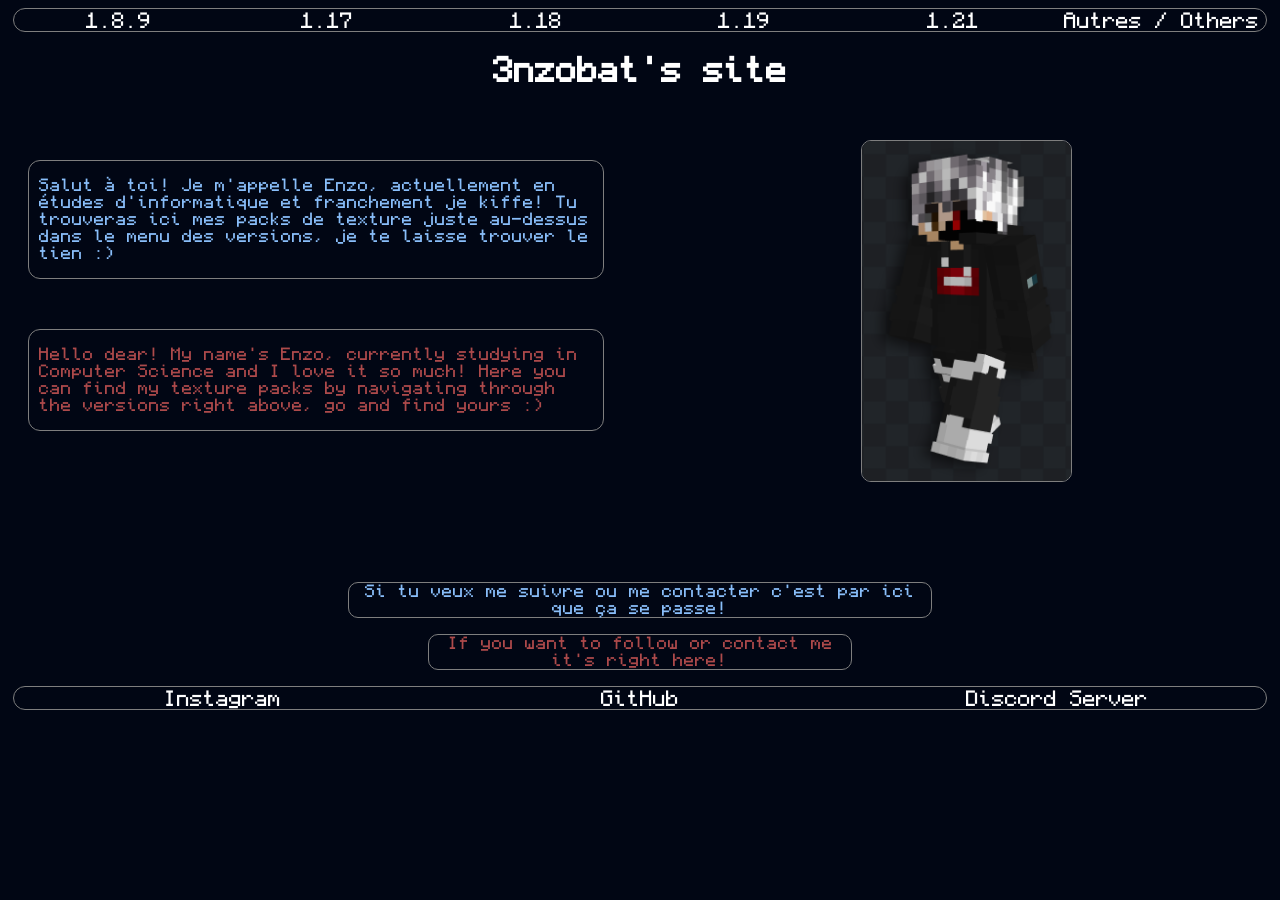
<file: index.html>
<!DOCTYPE html>
<html>
<head>
    <meta charset="utf-8">
    <title>3nzobat's site | Packs de Textures</title>
    <link rel="stylesheet" href="style.css"/>
</head>

<header>
    <nav>
        <a href="huit.html">1.8.9</a>
        <a href="dixsept.html">1.17</a>
        <a href="dixhuit.html">1.18</a>
        <a href="dixneuf.html">1.19</a>
        <a href="vingtetun.html">1.21</a>
        <a href="autres.html">Autres / Others</a>
    </nav>
    <h1 href="index.html">3nzobat's site</h1>
</header>

<body>
    <div id="skin">
        <div id="textes">
        <div id="pfr">
            <p>
                Salut à toi! Je m'appelle Enzo, actuellement en études d'informatique et franchement je kiffe!
                Tu trouveras ici mes packs de texture juste au-dessus dans le menu des versions, je te laisse trouver le tien :)
            </p>
        </div>
        <div id="pen">
            <p>
                Hello dear! My name's Enzo, currently studying in Computer Science and I love it so much! 
                Here you can find my texture packs by navigating through the versions right above, go and find yours :)
            </p>
        </div>
        </div>
        <img src="assets/4snip3nzobat.png" alt="Mon skin (il est beau hein?)">
    </div>
</body>

<footer>
    <div>
        <p class="fr">Si tu veux me suivre ou me contacter c'est par ici que ça se passe!</p>
        <p class="en">If you want to follow or contact me it's right here!</p>
    </div>
    <nav>
        <a href="https://www.instagram.com/3nzbat/" target="_blank">Instagram</a>
        <a href="https://github.com/EnzoF-B" target="_blank">GitHub</a>
        <a href="https://discord.gg/zaVKZTX" target="_blank">Discord Server</a>
    </nav>
</footer>
</html>
</file>
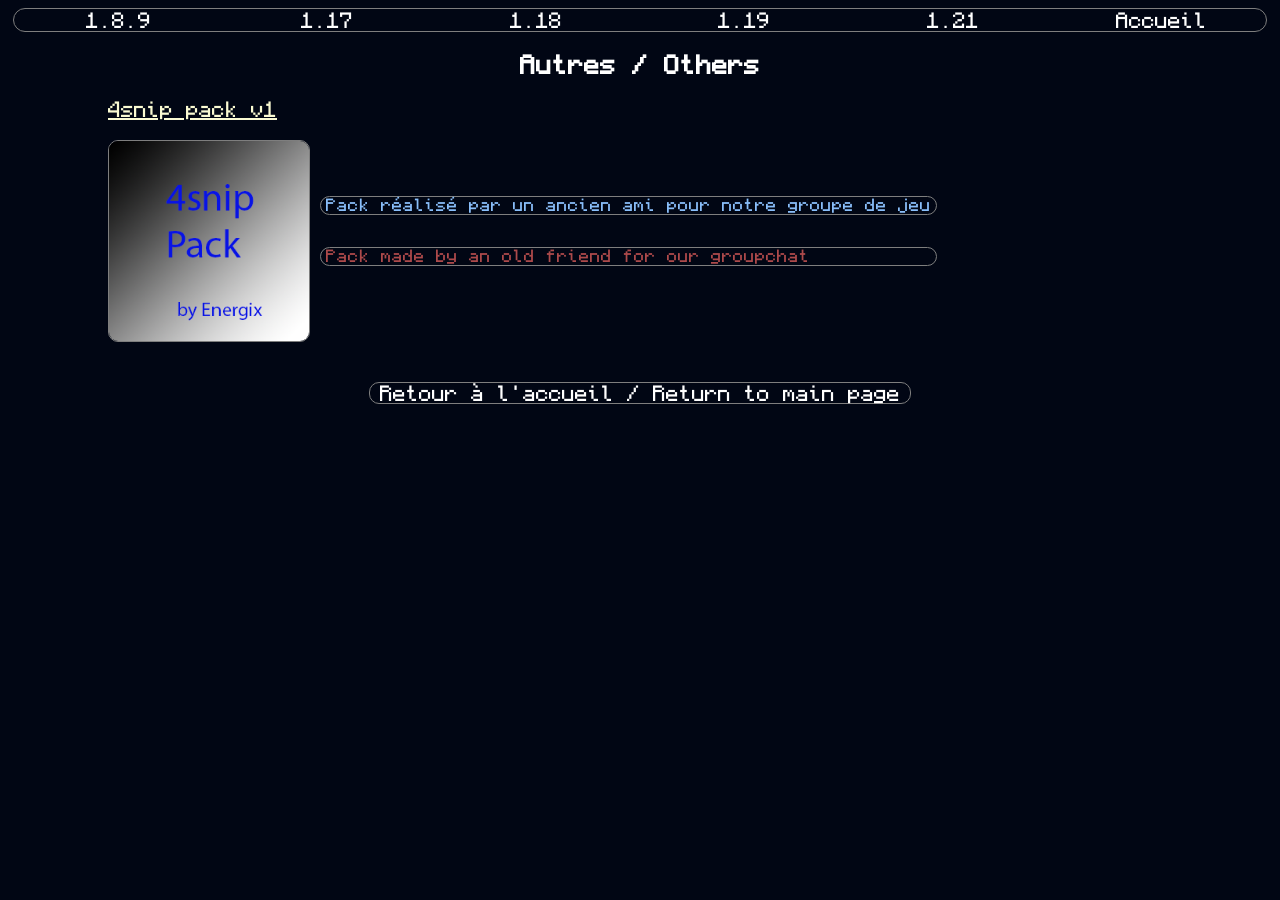
<file: autres.html>
<!DOCTYPE html>
<html>
<head>
    <meta charset="utf-8">
    <title>3nzobat's site | Autres / Others</title>
    <link rel="stylesheet" href="style.css"/>
</head>
<header>
    <nav>
        <a href="huit.html">1.8.9</a>
        <a href="dixsept.html">1.17</a>
        <a href="dixhuit.html">1.18</a>
        <a href="dixneuf.html">1.19</a>
        <a href="vingtetun.html">1.21</a>
        <a href="index.html">Accueil</a>
    </nav>
    <h2>Autres / Others</h2>
</header>

<body>
    <a href="https://www.mediafire.com/file/l1gye85xdmhgt98/c4snip_pack_V1_732x.zip/file" target="_blank" class="pack">4snip pack v1</a>
    <div class="packs">
        <img src="assets/4snip.png" alt="4snip v1 pack.png">
        <div class="ptextes">
        <p class="pafr">Pack réalisé par un ancien ami pour notre groupe de jeu</p>
        <p class="paen">Pack made by an old friend for our groupchat</p>
        </div>
    </div>
</body>

<footer class="verf">
    <a href="index.html">Retour à l'accueil / Return to main page</a>
</footer>
</html>
</file>
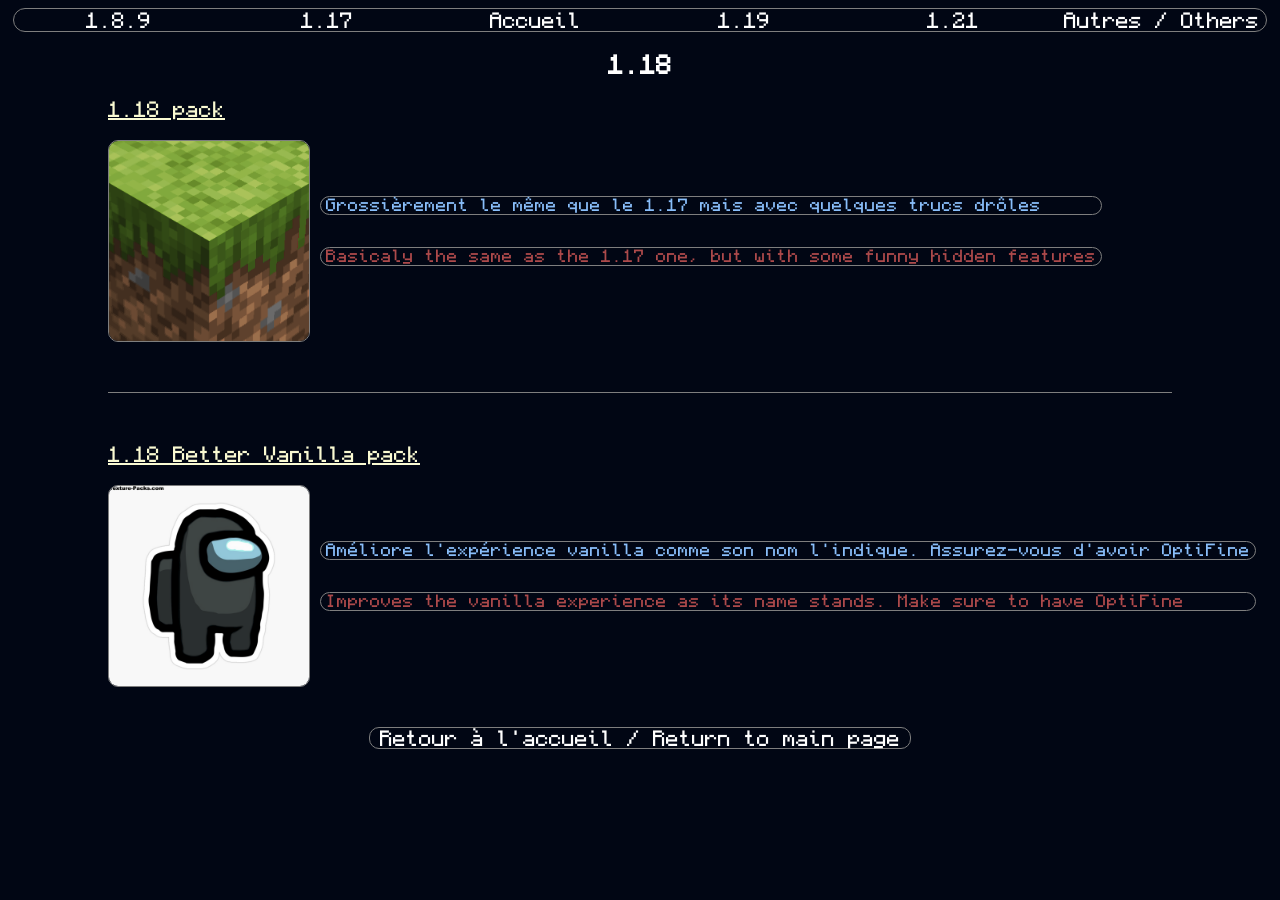
<file: dixhuit.html>
<!DOCTYPE html>
<html>
    <head>
    <meta charset="utf-8">
    <title>3nzobat's site | 1.18</title>
    <link rel="stylesheet" href="style.css"/>
</head>
<header>
    <nav>
        <a href="huit.html">1.8.9</a>
        <a href="dixsept.html">1.17</a>
        <a href="index.html">Accueil</a>
        <a href="dixneuf.html">1.19</a>
        <a href="vingtetun.html">1.21</a>
        <a href="autres.html">Autres / Others</a>
    </nav>
    <h2>1.18</h2>
</header>

<body>
    <a href="https://www.mediafire.com/file/bcc6jt5o3xo61pc/3nzobat%2527s_1.18_pack.zip/file#" target="_blank" class="pack">1.18 pack</a>
    <div class="packs">
        <img src="assets/1.17.png" alt="1.18 pack.png">
        <div class="ptextes">
        <p class="pafr">Grossièrement le même que le 1.17 mais avec quelques trucs drôles</p>
        <p class="paen">Basicaly the same as the 1.17 one, but with some funny hidden features</p>
        </div>
    </div>

    <hr class="separator"/>

    <a href="https://www.mediafire.com/file/5a0i72cym2s69zl/Better_Vanilla_3nzobat.zip/file" target="_blank" class="pack">1.18 Better Vanilla pack</a>
    <div class="packs">
        <img src="assets/sus.png" alt="1.18 Better Vanilla pack.png">
        <div class="ptextes">
        <p class="pafr">Améliore l'expérience vanilla comme son nom l'indique. Assurez-vous d'avoir OptiFine</p>
        <p class="paen">Improves the vanilla experience as its name stands. Make sure to have OptiFine</p>
        </div>
    </div>
</body>

<footer class="verf">
    <a href="index.html">Retour à l'accueil / Return to main page</a>
</footer>
</html>
</file>
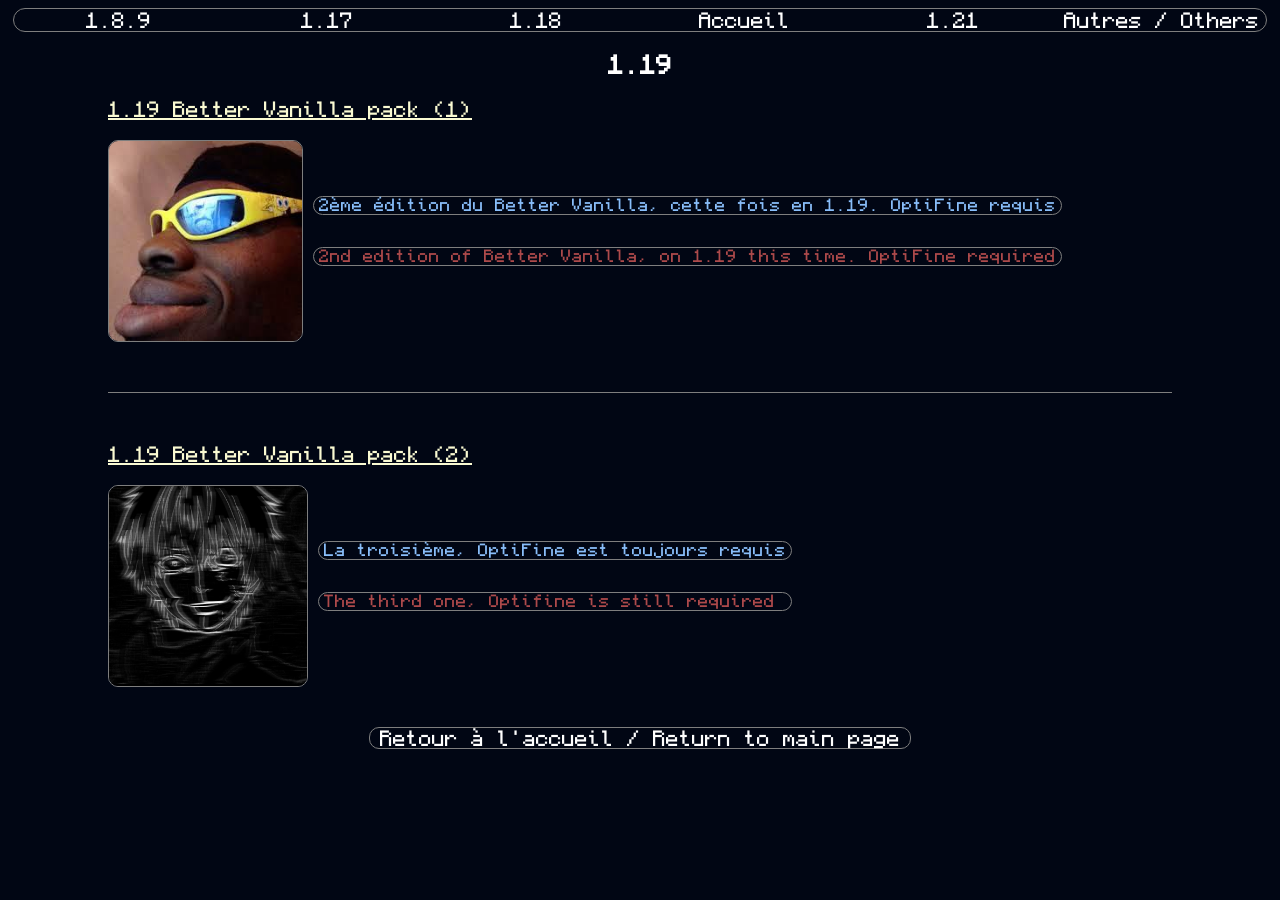
<file: dixneuf.html>
<!DOCTYPE html>
<html>
    <head>
    <meta charset="utf-8">
    <title>3nzobat's site | 1.19</title>
    <link rel="stylesheet" href="style.css"/>
</head>
<header>
    <nav>
        <a href="huit.html">1.8.9</a>
        <a href="dixsept.html">1.17</a>
        <a href="dixhuit.html">1.18</a>
        <a href="index.html">Accueil</a>
        <a href="vingtetun.html">1.21</a>
        <a href="autres.html">Autres / Others</a>
    </nav>
    <h2>1.19</h2>
</header>

    <a href="https://www.mediafire.com/file/43wogcllo7nx07a/3nzobat_1.19_pack.zip/file" target="_blank" class="pack">1.19 Better Vanilla pack (1)</a>
    <div class="packs">
        <img src="assets/BV1.png" alt="BV1 pack.png">
        <div class="ptextes">
        <p class="pafr">2ème édition du Better Vanilla, cette fois en 1.19. OptiFine requis</p>
        <p class="paen">2nd edition of Better Vanilla, on 1.19 this time. OptiFine required</p>
        </div>
    </div>

    <hr class="separator">

    <a href="https://www.mediafire.com/file/ubs6fwpnicpbxzn/3nzobat%2527s_1.19_pack_.zip/file" target="_blank" class="pack">1.19 Better Vanilla pack (2)</a>
    <div class="packs">
        <img src="assets/BV2.png" alt="BV2 pack.png">
        <div class="ptextes">
        <p class="pafr">La troisième, OptiFine est toujours requis</p>
        <p class="paen">The third one, Optifine is still required</p>
        </div>
    </div>

<footer class="verf">
    <a href="index.html">Retour à l'accueil / Return to main page</a>
</footer>
</html>
</file>
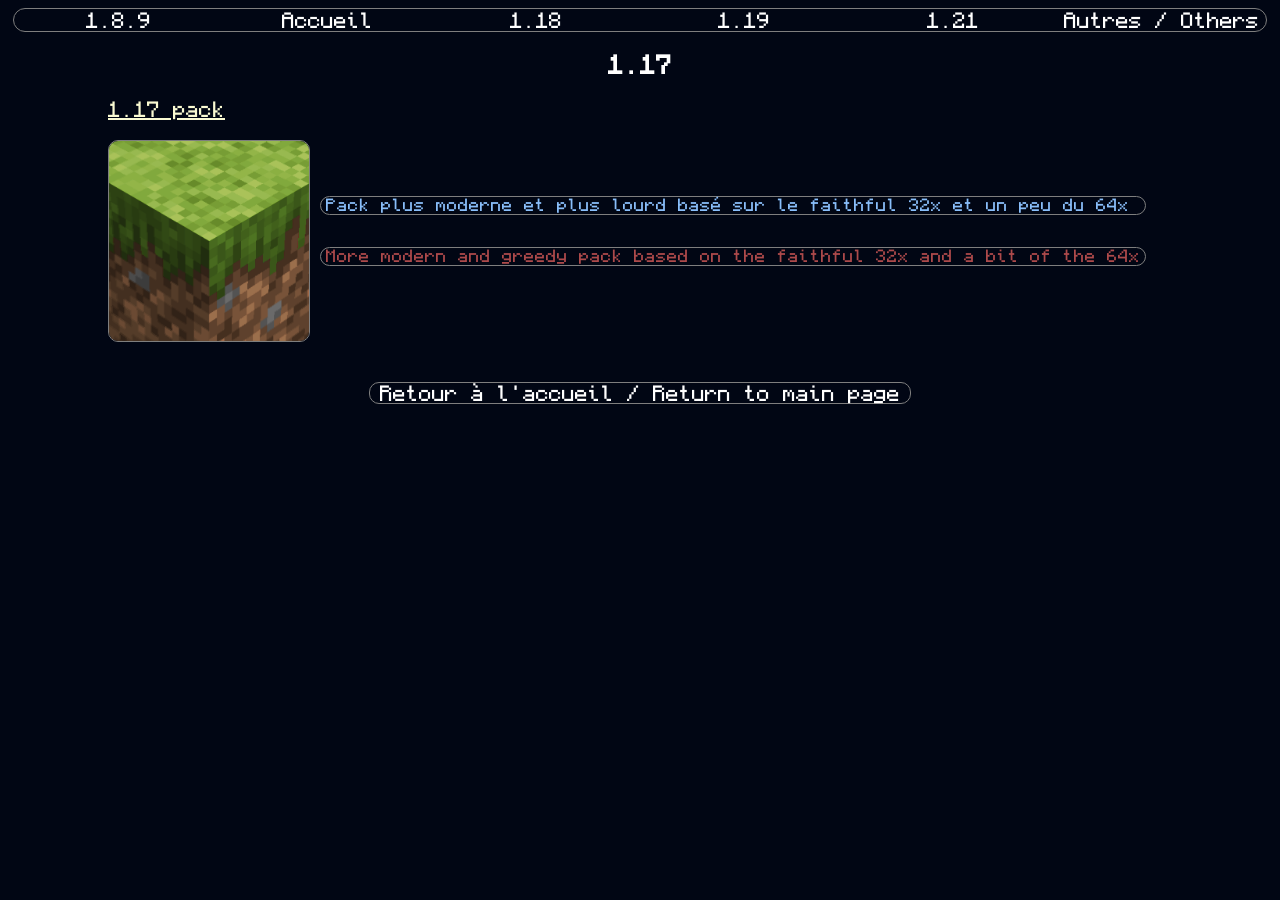
<file: dixsept.html>
<!DOCTYPE html>
<html>
    <head>
    <meta charset="utf-8">
    <title>3nzobat's site | 1.17</title>
    <link rel="stylesheet" href="style.css"/>
</head>
<header>
    <nav>
        <a href="huit.html">1.8.9</a>
        <a href="index.html">Accueil</a>
        <a href="dixhuit.html">1.18</a>
        <a href="dixneuf.html">1.19</a>
        <a href="vingtetun.html">1.21</a>
        <a href="autres.html">Autres / Others</a>
    </nav>
    <h2>1.17</h2>
</header>

<body>
    <a href="https://www.mediafire.com/file/l5s7uo9sw3qr9y2/3nzobat%2527s_1.17_pack.zip/file" target="_blank" class="pack">1.17 pack</a>
    <div class="packs">
        <img src="assets/1.17.png" alt="1.17 pack.png">
        <div class="ptextes">
        <p class="pafr">Pack plus moderne et plus lourd basé sur le faithful 32x et un peu du 64x</p>
        <p class="paen">More modern and greedy pack based on the faithful 32x and a bit of the 64x</p>
        </div>
    </div>
</body>

<footer class="verf">
    <a href="index.html">Retour à l'accueil / Return to main page</a>
</footer>
</html>
</file>
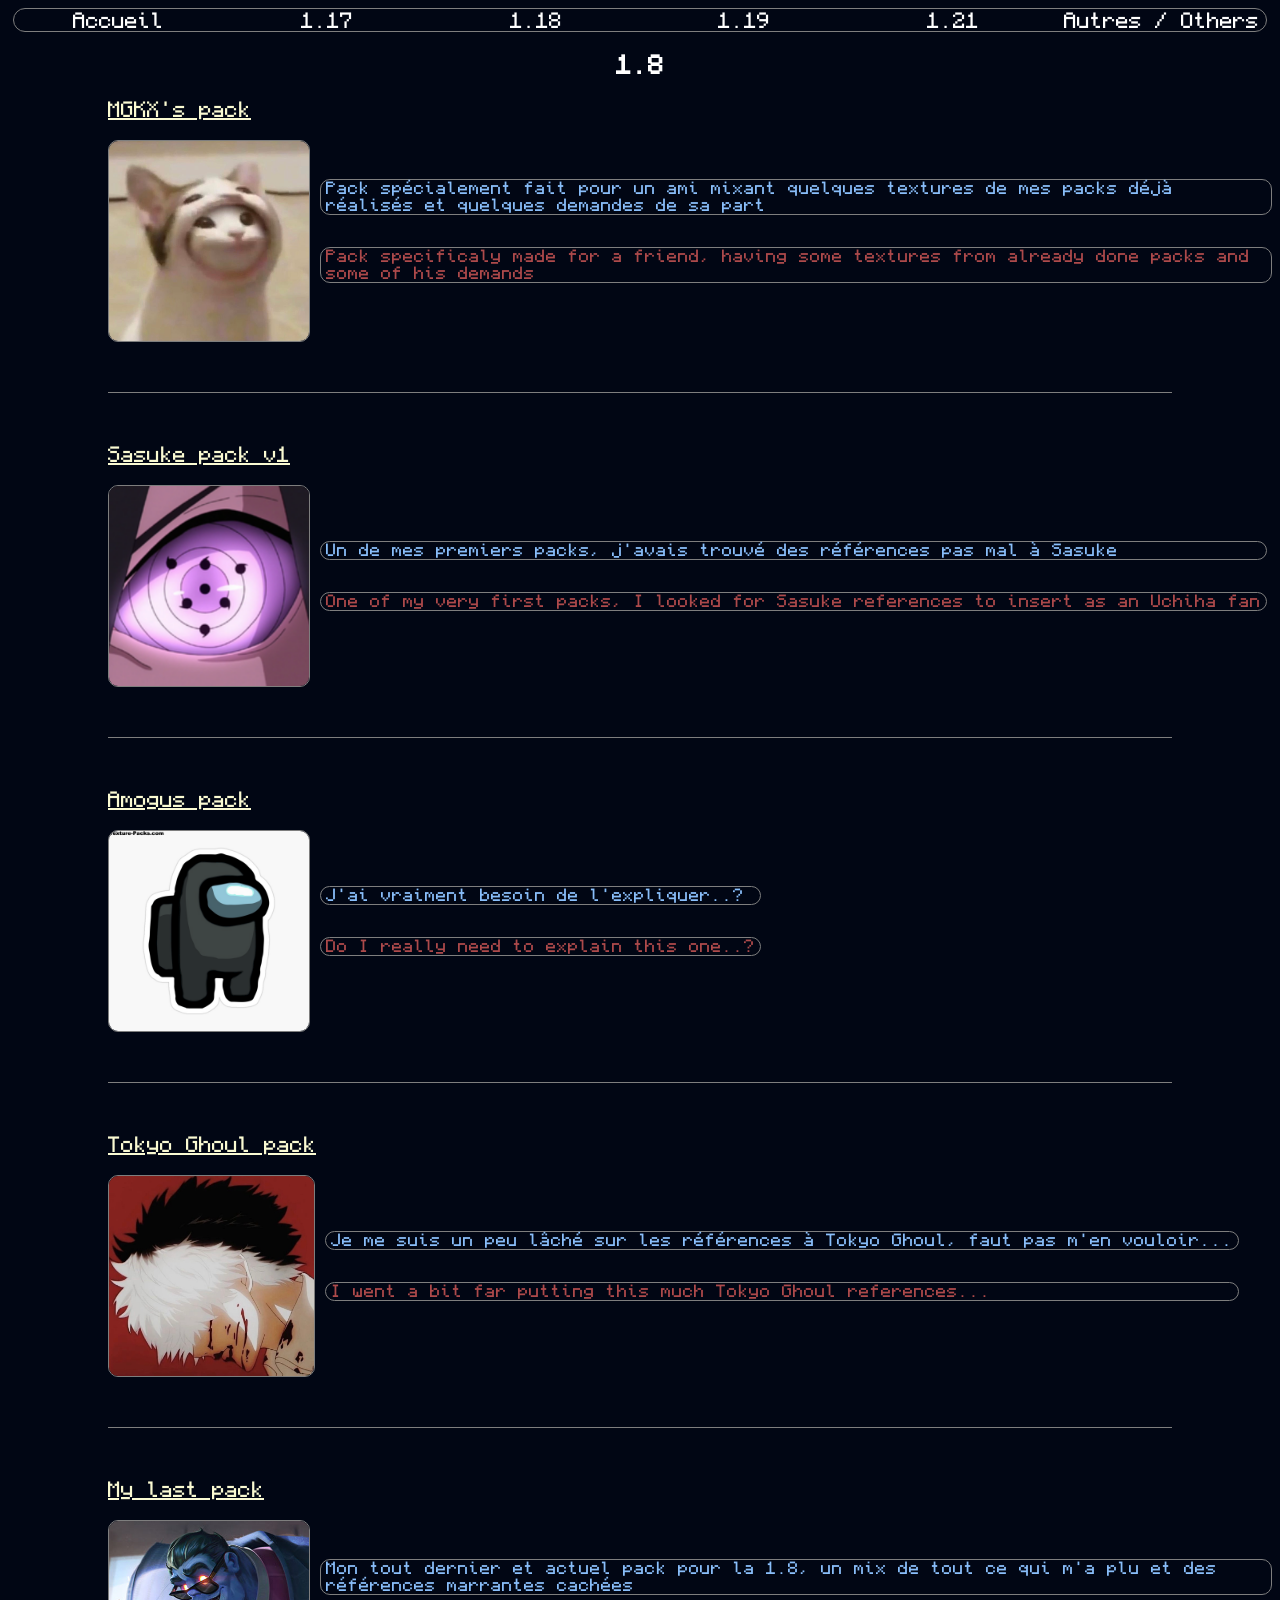
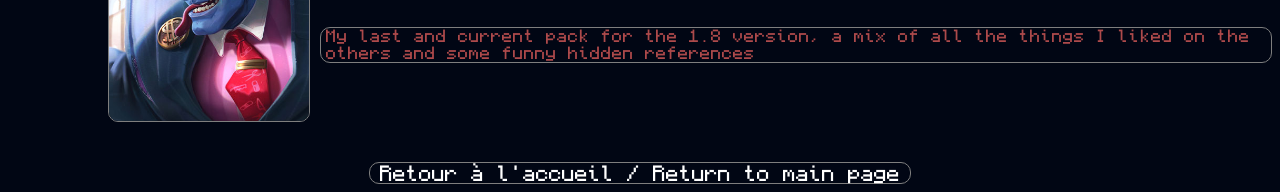
<file: huit.html>
<!DOCTYPE html>
<html>
    <head>
    <meta charset="utf-8">
    <title>3nzobat's site | 1.8.9</title>
    <link rel="stylesheet" href="style.css"/>
</head>
<header>
    <nav>
        <a href="index.html">Accueil</a>
        <a href="dixsept.html">1.17</a>
        <a href="dixhuit.html">1.18</a>
        <a href="dixneuf.html">1.19</a>
        <a href="vingtetun.html">1.21</a>
        <a href="autres.html">Autres / Others</a>
    </nav>
    <h2>1.8</h2>
</header>
<body>
    <a href="https://www.mediafire.com/file/1805xgwsmwda449/MGKX%2527s_pack.zip/file" target="_blank" class="pack">MGKX's pack</a>
    <div class="packs">
        <img src="assets/mgkx.png" alt="MGKX's pack.png">
        <div class="ptextes">
        <p class="pafr">Pack spécialement fait pour un ami mixant quelques textures de mes packs déjà réalisés et quelques demandes de sa part</p>
        <p class="paen">Pack specificaly made for a friend, having some textures from already done packs and some of his demands</p>
        </div>
    </div>
    <hr class="separator"/>

    <a href="https://www.mediafire.com/file/spsxaiwe3w8ri6c/3nzobat%2527s_pack_v1.zip/file" target="_blank" class="pack">Sasuke pack v1</a>
    <div class="packs">
        <img src="assets/sasuke.png" alt="Sasuke pack.png">
        <div class="ptextes">
        <p class="pafr">Un de mes premiers packs, j'avais trouvé des références pas mal à Sasuke</p>
        <p class="paen">One of my very first packs, I looked for Sasuke references to insert as an Uchiha fan</p>
        </div>
    </div>
    <hr class="separator"/>

        <a href="https://www.mediafire.com/file/8vpu9ty7bobstkf/%25C2%25A7b3nzobat%2527s_%25C2%25A7dpack.zip/file" target="_blank" class="pack">Amogus pack</a>
    <div class="packs">
        <img src="assets/sus.png" alt="Amogus pack.png">
        <div class="ptextes">
        <p class="pafr">J'ai vraiment besoin de l'expliquer..?</p>
        <p class="paen">Do I really need to explain this one..?</p>
        </div>
    </div>
    <hr class="separator"/>

        <a href="https://www.mediafire.com/file/4gsl9a8az0p01p0/3nzobat%2527s_ghoul_pack.zip/file" target="_blank" class="pack">Tokyo Ghoul pack</a>
    <div class="packs">
        <img src="assets/kaneki.png" alt="Tokyo Ghoul pack.png">
        <div class="ptextes">
        <p class="pafr">Je me suis un peu lâché sur les références à Tokyo Ghoul, faut pas m'en vouloir...</p>
        <p class="paen">I went a bit far putting this much Tokyo Ghoul references... </p>
        </div>
    </div>
    <hr class="separator"/>

        <a href="https://www.mediafire.com/file/5q7p6jhvio9e2pc/%25C2%25A743nzobat%25C2%25A74%25C2%25A7c%2527s_last_1.8_pack%25C2%25A7c.zip/file" target="_blank" class="pack">My last pack</a>
    <div class="packs">
        <img src="assets/mundo.png" alt="last pack.png">
        <div class="ptextes">
        <p class="pafr">Mon tout dernier et actuel pack pour la 1.8, un mix de tout ce qui m'a plu et des références marrantes cachées</p>
        <p class="paen">My last and current pack for the 1.8 version, a mix of all the things I liked on the others and some funny hidden references </p>
        </div>
    </div>
</body>

<footer class="verf">
    <a href="index.html">Retour à l'accueil / Return to main page</a>
</footer>
</html>
</file>
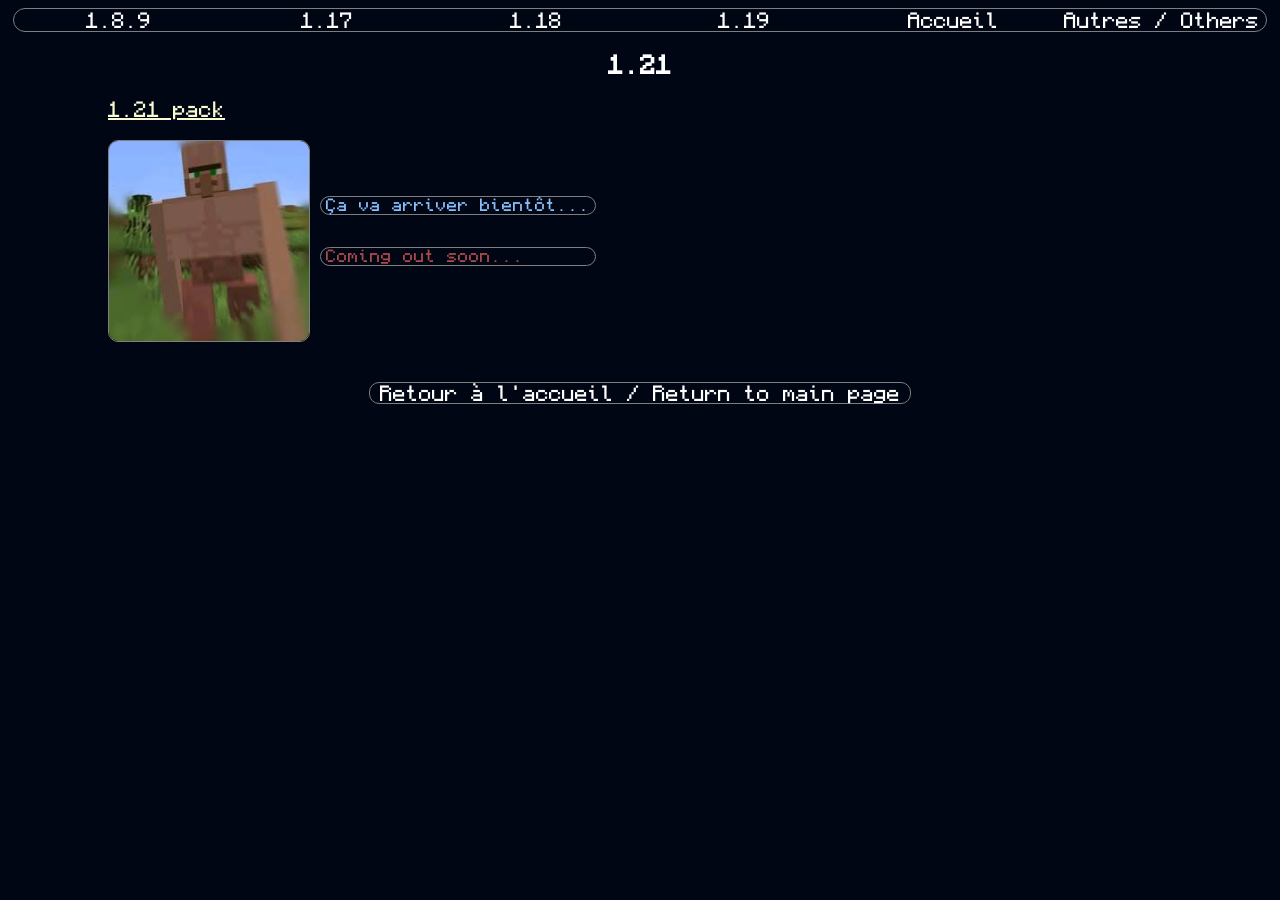
<file: vingtetun.html>
<!DOCTYPE html>
<html>
    <head>
    <meta charset="utf-8">
    <title>3nzobat's site | 1.21</title>
    <link rel="stylesheet" href="style.css"/>
</head>
<header>
    <nav>
        <a href="huit.html">1.8.9</a>
        <a href="dixsept.html">1.17</a>
        <a href="dixhuit.html">1.18</a>
        <a href="dixneuf.html">1.19</a>
        <a href="index.html">Accueil</a>
        <a href="autres.html">Autres / Others</a>
    </nav>
    <h2>1.21</h2>
</header>

<body>
    <a href="https://www.youtube.com/watch?v=dQw4w9WgXcQ&list=RDdQw4w9WgXcQ&start_radio=1" target="_blank" class="pack">1.21 pack</a>
    <div class="packs">
        <img src="assets/1.21.png" alt="Encore rien">
        <div class="ptextes">
        <p class="pafr">Ça va arriver bientôt...</p>
        <p class="paen">Coming out soon...</p>
        </div>
    </div>
</body>

<footer class="verf">
    <a href="index.html">Retour à l'accueil / Return to main page</a>
</footer>
</html>
</file>
<file: style.css>
@font-face {
  font-family: 'Monocraft';
  src: url(fonts/Monocraft.woff) format('woff'),
       url(fonts/Monocraft.woff2) format('woff2');
}

html {
    background-color : #010614;
    font-family: Monocraft;
}

nav {
    display:flex;
    border: 1px solid #7e7e7e; 
    border-radius: 12px;
    margin-left: 5px;
    margin-right : 5px;
}

header nav a {
    text-align: center;
    color: white;
    display: inline-block;
    text-decoration: none;
    width:250px;
    font-size: 20px;
    border-radius: 12px;
    white-space: nowrap;
}

nav a:hover {
    background-color: white;
    color: black;
}

header h1 {
    color : white;
    text-align: center;
}

header h2 {
    color : white;
    text-align: center;
}

#pfr {
    color:#89BEFA;
    width: 65% ;
    margin: 50px 0 0 20px;
    padding: 0 10px 0 10px;
    border : 1px solid #7e7e7e;
    border-radius: 12px;
}

#pen {
    color: #AD4A4B;
    width: 65% ;
    margin: 50px 0 0 20px;
    padding: 0 10px 0 10px;
    border : 1px solid #7e7e7e;
    border-radius: 12px;
}

#skin img {
    height: 340px;
    margin: 30px 200px 0 0;
    border: 1px solid #7e7e7e;
    border-radius:10px;
}

#skin {
    display: flex;
    align-items: flex-start;
}

#textes {
    flex: 1;
    display: flex;
    flex-direction: column;
}

footer div {
    margin-top: 100px;
}

.fr {
    color:#89BEFA;
    text-align:center;
    border: 1px solid #7e7e7e;
    border-radius:10px;
    margin-left: 340px;
    margin-right: 340px;
}

.en {
    color: #AD4A4B;
    text-align:center;
    border: 1px solid #7e7e7e;
    border-radius:10px;
    margin-left: 420px;
    margin-right: 420px;
}

footer nav a {
    text-align: center;
    color: white;
    display: inline-block;
    text-decoration: none;
    width: 3000px;
    font-size: 20px;
    border-radius: 12px;
    white-space: nowrap;
}

.separator {
    border: none;
    border-top: 1px solid #7e7e7e; 
    margin: 50px 100px; /* ajuste les marges */
}

.packs {
    display:flex;
    align-items: center;
}

.packs img {
    float: left;
    height : 200px;
    border: 1px solid #7e7e7e;
    border-radius:10px;
    margin: 20px 0 0 100px;
}

.pack {
    font-size:20px;
    color:lightgoldenrodyellow;
    margin-left: 100px;
}

.pafr {
    color:#89BEFA;
    text-align:left;
    border: 1px solid #7e7e7e;
    margin-left: 10px;
    padding-left: 5px;
    border-radius:10px;
    padding-right:5px;
}

.paen {
    color: #AD4A4B;
    text-align:left;
    border: 1px solid #7e7e7e;
    margin-left: 10px;
    padding-left: 5px;
    border-radius:10px;
    padding-right:5px;
}

.ptextes {
    display: flex;
    flex-direction: column;
}

.verf {
    margin-top:40px;
    text-align:center;
}

.verf a {
    color:white;
    text-decoration: none;
    font-size:20px;
    border: 1px solid #7e7e7e;
    border-radius:10px;
    padding: 0 10px 0 10px;
}

.verf a:hover {
    background-color:white;
    color:black;
}
</file>
